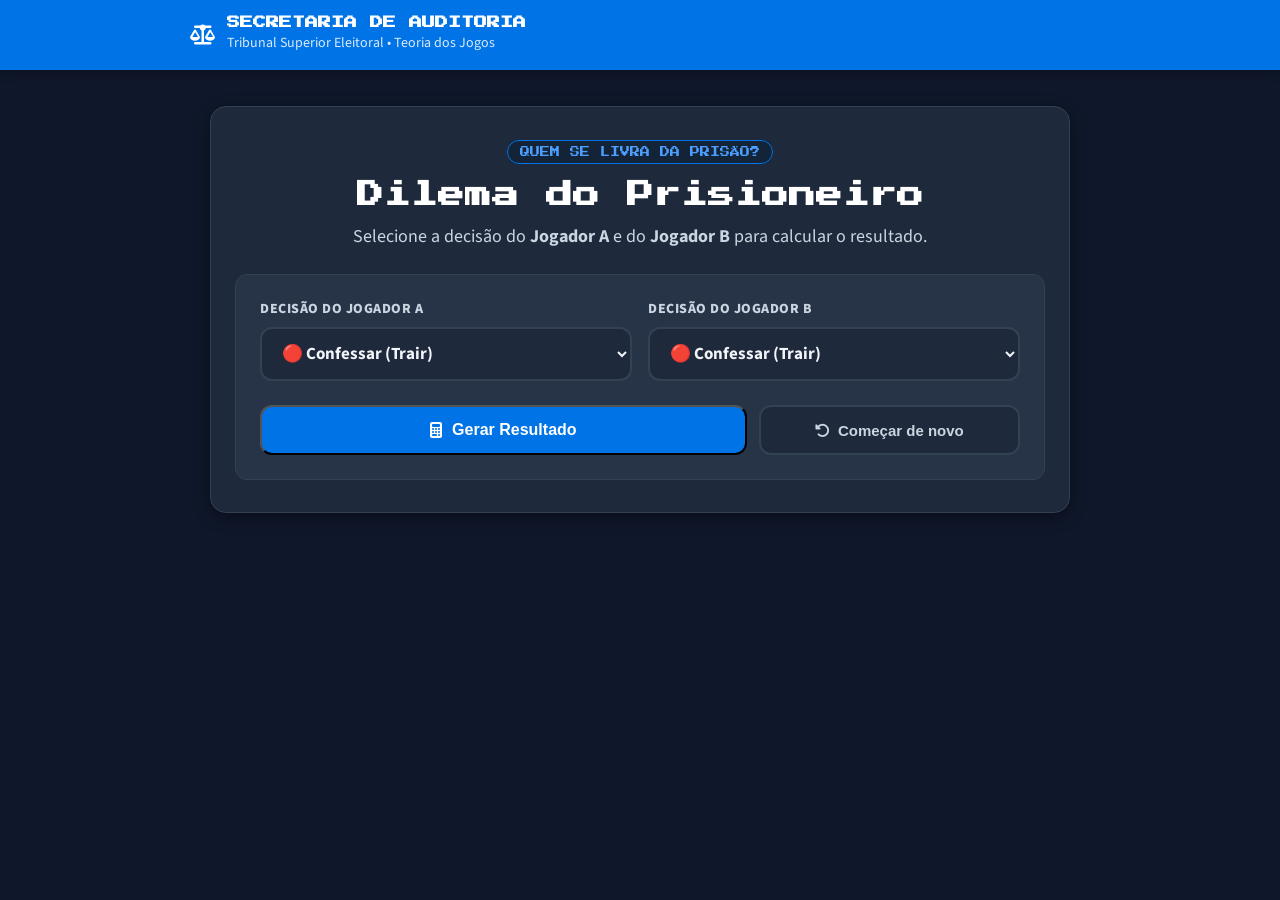
<file: jogo.html>
<!DOCTYPE html>
<html lang="pt-BR">
<head>
    <meta charset="UTF-8">
    <meta name="viewport" content="width=device-width, initial-scale=1.0">
    <title>SAU Game Theory - Dilema do Prisioneiro</title>
    
    <!-- === [RECURSOS EXTERNOS] === -->
    <link rel="preconnect" href="https://fonts.googleapis.com">
    <link rel="preconnect" href="https://fonts.gstatic.com" crossorigin>
    <link href="https://fonts.googleapis.com/css2?family=Press+Start+2P&family=Source+Sans+3:wght@400;600;700;800;900&display=swap" rel="stylesheet">
    <link rel="stylesheet" href="https://cdnjs.cloudflare.com/ajax/libs/font-awesome/6.4.0/css/all.min.css">
    
    <!-- === [ESTILOS COM LAYOUT DE RESULTADO LIMPO] === -->
    <style>
        :root {
            --bg-dark: #0F172A;
            --surface: #1E293B;
            --surface2: #273447;
            --border: #334155;
            
            --primary: #0073E6;
            --primary-light: #4D9FFF;
            --primary-faded: #132338;
            
            --cooperate: #10B981;       /* Verde Feliz/Sucesso */
            --cooperate-faded: #064E3B;
            --defect: #E11D48;          /* Vermelho Triste/Derrota */
            --defect-faded: #4C0519;

            --text-main: #F1F5F9;
            --text-sub: #CBD5E1;
            --text-muted: #94A3B8;

            --radius: 12px;
            --radius-lg: 16px;
            --shadow: 0 4px 16px rgba(0, 0, 0, 0.4);
            --transition: 200ms cubic-bezier(.4, 0, .2, 1);
        }

        * { 
            margin: 0; 
            padding: 0; 
            box-sizing: border-box; 
        }

        body {
            font-family: 'Source Sans 3', sans-serif;
            font-size: 18px;
            background-color: var(--bg-dark);
            color: var(--text-main);
            min-height: 100vh;
            display: flex;
            flex-direction: column;
            align-items: center;
        }

        /* Cabeçalho Institucional */
        .header {
            width: 100%;
            background-color: var(--primary);
            color: #FFFFFF;
            padding: 16px 24px;
            box-shadow: 0 2px 10px rgba(0, 0, 0, 0.3);
        }

        .header__container {
            max-width: 900px;
            margin: 0 auto;
            display: flex;
            align-items: center;
            justify-content: space-between;
        }

        .header__brand {
            display: flex;
            align-items: center;
            gap: 12px;
        }

        .header__title {
            font-family: 'Press Start 2P', cursive;
            font-size: 13px;
            color: #FFFFFF;
            text-transform: uppercase;
        }

        .header__subtitle {
            font-size: 14px;
            color: rgba(255, 255, 255, 0.85);
        }

        /* Container Principal */
        .main {
            max-width: 900px;
            width: 100%;
            padding: 36px 20px;
            display: flex;
            flex-direction: column;
            gap: 24px;
        }

        /* Hero Section */
        .hero {
            background-color: var(--surface);
            border: 1px solid var(--border);
            border-radius: var(--radius-lg);
            padding: 32px 24px;
            box-shadow: var(--shadow);
            display: flex;
            flex-direction: column;
            align-items: center;
            text-align: center;
            gap: 24px;
        }

        .hero__badge {
            font-family: 'Press Start 2P', cursive;
            font-size: 10px;
            background-color: var(--primary-faded);
            color: var(--primary-light);
            border: 1px solid var(--primary);
            padding: 6px 12px;
            border-radius: 20px;
            text-transform: uppercase;
        }

        .hero__title {
            font-family: 'Press Start 2P', cursive;
            font-size: 20px;
            color: #FFFFFF;
            line-height: 1.4;
        }

        .hero__desc {
            font-size: 18px;
            color: var(--text-sub);
            max-width: 600px;
            line-height: 1.5;
        }

        /* Formulário da Calculadora */
        .calculator-form {
            display: flex;
            flex-wrap: wrap;
            align-items: flex-end;
            justify-content: center;
            gap: 16px;
            width: 100%;
            background-color: var(--surface2);
            border: 1px solid var(--border);
            padding: 24px;
            border-radius: var(--radius);
        }

        .input-group {
            display: flex;
            flex-direction: column;
            align-items: flex-start;
            gap: 8px;
            flex: 1;
            min-width: 240px;
        }

        .input-group__label {
            font-size: 14px;
            font-weight: 800;
            text-transform: uppercase;
            letter-spacing: 0.5px;
            color: var(--text-sub);
        }

        .input-group__select {
            width: 100%;
            padding: 12px 16px;
            font-family: 'Source Sans 3', sans-serif;
            font-size: 17px;
            font-weight: 700;
            color: var(--text-main);
            background-color: var(--surface);
            border: 2px solid var(--border);
            border-radius: var(--radius);
            cursor: pointer;
            outline: none;
            transition: var(--transition);
        }

        .input-group__select:focus {
            border-color: var(--primary-light);
        }

        /* Grupo de Botões */
        .button-group {
            display: flex;
            gap: 12px;
            width: 100%;
            justify-content: center;
            margin-top: 8px;
        }

        .btn-calc {
            background-color: var(--primary);
            color: #FFFFFF;
            padding: 14px 24px;
            height: 50px;
            border-radius: var(--radius);
            font-size: 16px;
            font-weight: 800;
            cursor: pointer;
            display: inline-flex;
            align-items: center;
            justify-content: center;
            gap: 10px;
            transition: var(--transition);
            flex: 2;
        }

        .btn-calc:hover {
            background-color: var(--primary-light);
            transform: translateY(-2px);
        }

        .btn-reset {
            background-color: var(--surface);
            color: var(--text-sub);
            border: 2px solid var(--border);
            padding: 14px 20px;
            height: 50px;
            border-radius: var(--radius);
            font-size: 15px;
            font-weight: 700;
            cursor: pointer;
            display: inline-flex;
            align-items: center;
            justify-content: center;
            gap: 8px;
            transition: var(--transition);
            flex: 1;
        }

        .btn-reset:hover {
            background-color: var(--surface2);
            color: #FFFFFF;
            border-color: var(--text-muted);
        }

        /* Card de Resultado */
        .result-card {
            width: 100%;
            background-color: var(--surface);
            border: 2px solid var(--primary);
            border-radius: var(--radius-lg);
            padding: 28px;
            text-align: left;
            display: flex;
            flex-direction: column;
            gap: 20px;
            box-shadow: var(--shadow);
            animation: slideUp 300ms ease-out;
        }

        @keyframes slideUp {
            from { opacity: 0; transform: translateY(12px); }
            to { opacity: 1; transform: translateY(0); }
        }

        .result-card__header {
            display: flex;
            align-items: center;
            gap: 10px;
            font-family: 'Press Start 2P', cursive;
            font-size: 13px;
            color: var(--primary-light);
        }

        /* Grid Simplificado dos Jogadores (Apenas Imagem + Resultado) */
        .result-card__scores {
            display: grid;
            grid-template-columns: 1fr 1fr;
            gap: 20px;
        }

        .score-box {
            background-color: var(--surface2);
            border: 2px solid var(--border);
            padding: 28px 20px;
            border-radius: var(--radius);
            display: flex;
            flex-direction: column;
            align-items: center;
            justify-content: center;
            text-align: center;
            gap: 16px;
            transition: var(--transition);
        }

        /* === [BONEQUINHOS E ANIMAÇÕES DE REAÇÃO] === */
        .avatar-character {
            width: 80px;
            height: 80px;
            border-radius: 50%;
            background-color: var(--surface);
            border: 2px solid var(--border);
            display: flex;
            align-items: center;
            justify-content: center;
            font-size: 40px;
            color: var(--text-sub);
            transition: var(--transition);
        }

        /* Animação: Feliz / Vencedor (Comemora) */
        @keyframes celebrateJump {
            0%, 100% { transform: translateY(0) scale(1); }
            50% { transform: translateY(-12px) scale(1.12); }
        }

        .avatar-character.happy {
            animation: celebrateJump 0.8s ease-in-out infinite;
            color: var(--cooperate);
            border-color: var(--cooperate);
            background-color: var(--cooperate-faded);
            box-shadow: 0 0 16px rgba(16, 185, 129, 0.4);
        }

        /* Animação: Triste / Derrotado (Chacoalha) */
        @keyframes sadShake {
            0%, 100% { transform: translateY(4px) rotate(0deg); opacity: 0.8; }
            25% { transform: translateY(6px) rotate(-6deg); }
            75% { transform: translateY(6px) rotate(6deg); }
        }

        .avatar-character.sad {
            animation: sadShake 1.2s ease-in-out infinite;
            color: var(--defect);
            border-color: var(--defect);
            background-color: var(--defect-faded);
        }

        .score-box.happy-box {
            border-color: var(--cooperate);
        }

        .score-box.sad-box {
            border-color: var(--border);
        }

        .score-box__val {
            font-size: 24px;
            font-weight: 800;
            color: #FFFFFF;
        }

        .result-card__footer {
            font-size: 17px;
            color: var(--text-sub);
            border-top: 1px dashed var(--border);
            padding-top: 14px;
            line-height: 1.6;
        }

        .hidden { display: none !important; }

        @media (max-width: 650px) {
            .calculator-form { flex-direction: column; align-items: stretch; }
            .button-group { flex-direction: column; }
            .result-card__scores { grid-template-columns: 1fr; }
            .hero__title { font-size: 16px; }
        }
    </style>
</head>
<body>

    <!-- Cabeçalho -->
    <header class="header">
        <div class="header__container">
            <div class="header__brand">
                <i class="fa-solid fa-scale-balanced" style="font-size: 20px;"></i>
                <div>
                    <h1 class="header__title">Secretaria de Auditoria</h1>
                    <span class="header__subtitle">Tribunal Superior Eleitoral • Teoria dos Jogos</span>
                </div>
            </div>
        </div>
    </header>

    <!-- Área Principal -->
    <main class="main">

        <!-- Hero Section com a Calculadora -->
        <section class="hero">
            <div>
                <span class="hero__badge">Quem se livra da prisão?</span>
                <h2 class="hero__title" style="margin-top: 12px; font-size: 20pt;">Dilema do Prisioneiro</h2>
                <p class="hero__desc" style="margin-top: 10px;">
                    Selecione a decisão do <strong>Jogador A</strong> e do <strong>Jogador B</strong> para calcular o resultado.
                </p>
            </div>

            <!-- Formulário -->
            <div class="calculator-form">
                <div class="input-group">
                    <label class="input-group__label" for="player-a">Decisão do Jogador A</label>
                    <select id="player-a" class="input-group__select">
                        <option value="confessar">🔴 Confessar (Trair)</option>
                        <option value="nao_confessar">🟢 Não confessar (Cooperar)</option>
                    </select>
                </div>

                <div class="input-group">
                    <label class="input-group__label" for="player-b">Decisão do Jogador B</label>
                    <select id="player-b" class="input-group__select">
                        <option value="confessar">🔴 Confessar (Trair)</option>
                        <option value="nao_confessar">🟢 Não confessar (Cooperar)</option>
                    </select>
                </div>

                <!-- Botões de Ação -->
                <div class="button-group">
                    <button id="btn-calculate" class="btn-calc">
                        <i class="fa-solid fa-calculator"></i>
                        <span>Gerar Resultado</span>
                    </button>
                    
                    <button id="btn-reset" class="btn-reset" title="Resetar opções">
                        <i class="fa-solid fa-rotate-left"></i>
                        <span>Começar de novo</span>
                    </button>
                </div>
            </div>

            <!-- Card de Resultado (Exibe Apenas Imagem do Player + Resultado) -->
            <div id="result-container" class="result-card hidden">
                <div class="result-card__header">
                    <i class="fa-solid fa-gavel"></i>
                    <span id="result-title">Resultado do Julgamento</span>
                </div>

                <div class="result-card__scores">
                    <!-- Jogador A (Imagem + Resultado) -->
                    <div class="score-box" id="box-player-a">
                        <div class="avatar-character" id="avatar-a">
                            <i class="fa-solid fa-face-frown" id="icon-a"></i>
                        </div>
                        <div class="score-box__val" id="score-a">5 anos de prisão</div>
                    </div>

                    <!-- Jogador B (Imagem + Resultado) -->
                    <div class="score-box" id="box-player-b">
                        <div class="avatar-character" id="avatar-b">
                            <i class="fa-solid fa-face-frown" id="icon-b"></i>
                        </div>
                        <div class="score-box__val" id="score-b">5 anos de prisão</div>
                    </div>
                </div>

                <p class="result-card__footer" id="result-analysis">
                    Análise técnica do desfecho.
                </p>
            </div>
        </section>

    </main>

    <!-- Lógica da Calculadora e Atualização de Avatares -->
    <script>
        document.addEventListener("DOMContentLoaded", () => {
            const selectA = document.getElementById("player-a");
            const selectB = document.getElementById("player-b");
            const btnCalculate = document.getElementById("btn-calculate");
            const btnReset = document.getElementById("btn-reset");
            
            const resultContainer = document.getElementById("result-container");
            const resultTitle = document.getElementById("result-title");
            const resultAnalysis = document.getElementById("result-analysis");

            const boxA = document.getElementById("box-player-a");
            const boxB = document.getElementById("box-player-b");
            const scoreA = document.getElementById("score-a");
            const scoreB = document.getElementById("score-b");
            
            const avatarA = document.getElementById("avatar-a");
            const avatarB = document.getElementById("avatar-b");
            const iconA = document.getElementById("icon-a");
            const iconB = document.getElementById("icon-b");

            // Reseta visual dos Avatares
            function clearAvatarStates() {
                boxA.classList.remove("happy-box", "sad-box");
                boxB.classList.remove("happy-box", "sad-box");
                
                avatarA.className = "avatar-character";
                avatarB.className = "avatar-character";
                
                iconA.className = "fa-solid fa-face-frown";
                iconB.className = "fa-solid fa-face-frown";
            }

            // Função Principal de Cálculo e Reação
            function calculateDilemma() {
                const choiceA = selectA.value;
                const choiceB = selectB.value;

                clearAvatarStates();
                resultContainer.classList.remove("hidden");

                // CENÁRIO 1: Ambos Traem (5 anos / 5 anos) -> AMBOS TRISTES
                if (choiceA === "confessar" && choiceB === "confessar") {
                    resultTitle.textContent = "Equilíbrio de Silo (Ambos Confessam)";
                    scoreA.textContent = "5 anos de prisão";
                    scoreB.textContent = "5 anos de prisão";
                    resultAnalysis.textContent = "Aplicação na SAU: O trabalho isolado em silos e planilhas paralelas gera sobrecarga e retrabalho para ambas as equipes (Prejuízo Mútuo).";

                    avatarA.classList.add("sad");
                    avatarB.classList.add("sad");
                    iconA.className = "fa-solid fa-face-frown";
                    iconB.className = "fa-solid fa-face-frown";
                    boxA.classList.add("sad-box");
                    boxB.classList.add("sad-box");
                } 

                // CENÁRIO 2: Ambos Cooperam (1 ano / 1 ano) -> AMBOS FELIZES (COMEMORAM)
                else if (choiceA === "nao_confessar" && choiceB === "nao_confessar") {
                    resultTitle.textContent = "Cooperação Mútua (Ninguém Confessa)";
                    scoreA.textContent = "1 ano de prisão";
                    scoreB.textContent = "1 ano de prisão";
                    resultAnalysis.textContent = "Aplicação na SAU: A cooperação e a padronização no trabalho garantem o resultado de máxima eficiência coletiva (Ótimo de Pareto).";

                    avatarA.classList.add("happy");
                    avatarB.classList.add("happy");
                    iconA.className = "fa-solid fa-face-laugh-beam";
                    iconB.className = "fa-solid fa-face-laugh-beam";
                    boxA.classList.add("happy-box");
                    boxB.classList.add("happy-box");
                } 

                // CENÁRIO 3: A Trai / B Coopera (A: 0 anos [Feliz] / B: 10 anos [Triste])
                else if (choiceA === "confessar" && choiceB === "nao_confessar") {
                    resultTitle.textContent = "Vantagem Unilateral (A Confessa / B Não Confessa)";
                    scoreA.textContent = "Livre (0 anos)";
                    scoreB.textContent = "10 anos de prisão";
                    resultAnalysis.textContent = "Aplicação na SAU: O Jogador A obtém ganho individual temporário, enquanto o Jogador B absorve a sobrecarga de dados incompletos.";

                    avatarA.classList.add("happy");
                    iconA.className = "fa-solid fa-face-laugh-beam";
                    boxA.classList.add("happy-box");

                    avatarB.classList.add("sad");
                    iconB.className = "fa-solid fa-face-frown";
                    boxB.classList.add("sad-box");
                } 

                // CENÁRIO 4: A Coopera / B Trai (A: 10 anos [Triste] / B: 0 anos [Feliz])
                else if (choiceA === "nao_confessar" && choiceB === "confessar") {
                    resultTitle.textContent = "Vantagem Unilateral (A Não Confessa / B Confessa)";
                    scoreA.textContent = "10 anos de prisão";
                    scoreB.textContent = "Livre (0 anos)";
                    resultAnalysis.textContent = "Aplicação na SAU: O Jogador B obtém ganho individual temporário, enquanto o Jogador A absorve a sobrecarga de dados incompletos.";

                    avatarA.classList.add("sad");
                    iconA.className = "fa-solid fa-face-frown";
                    boxA.classList.add("sad-box");

                    avatarB.classList.add("happy");
                    iconB.className = "fa-solid fa-face-laugh-beam";
                    boxB.classList.add("happy-box");
                }
            }

            // Função de Reset
            function resetForm() {
                selectA.selectedIndex = 0;
                selectB.selectedIndex = 0;
                clearAvatarStates();
                resultContainer.classList.add("hidden");
            }

            btnCalculate.addEventListener("click", calculateDilemma);
            btnReset.addEventListener("click", resetForm);
        });
    </script>
</body>
</html>
</file>
